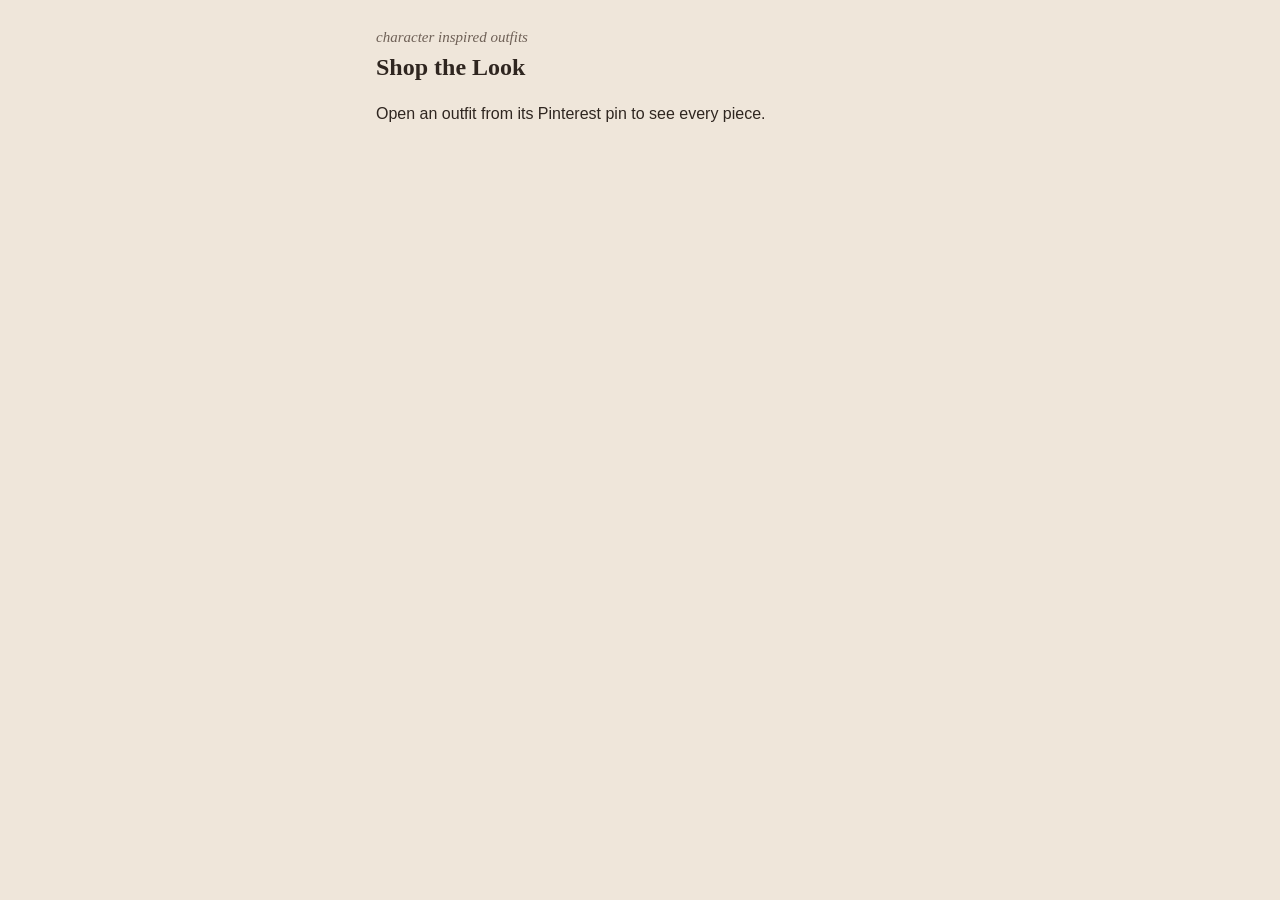
<file: index.html>
<!doctype html>
<html lang="en"><head><meta charset="utf-8"><meta name="viewport" content="width=device-width, initial-scale=1">
<title>Shop the Look</title><meta name="robots" content="noindex"><link rel="stylesheet" href="assets/outfit.css"></head>
<body><main><p class="eyebrow">character inspired outfits</p><h1>Shop the Look</h1>
<p>Open an outfit from its Pinterest pin to see every piece.</p></main></body></html>
</file>
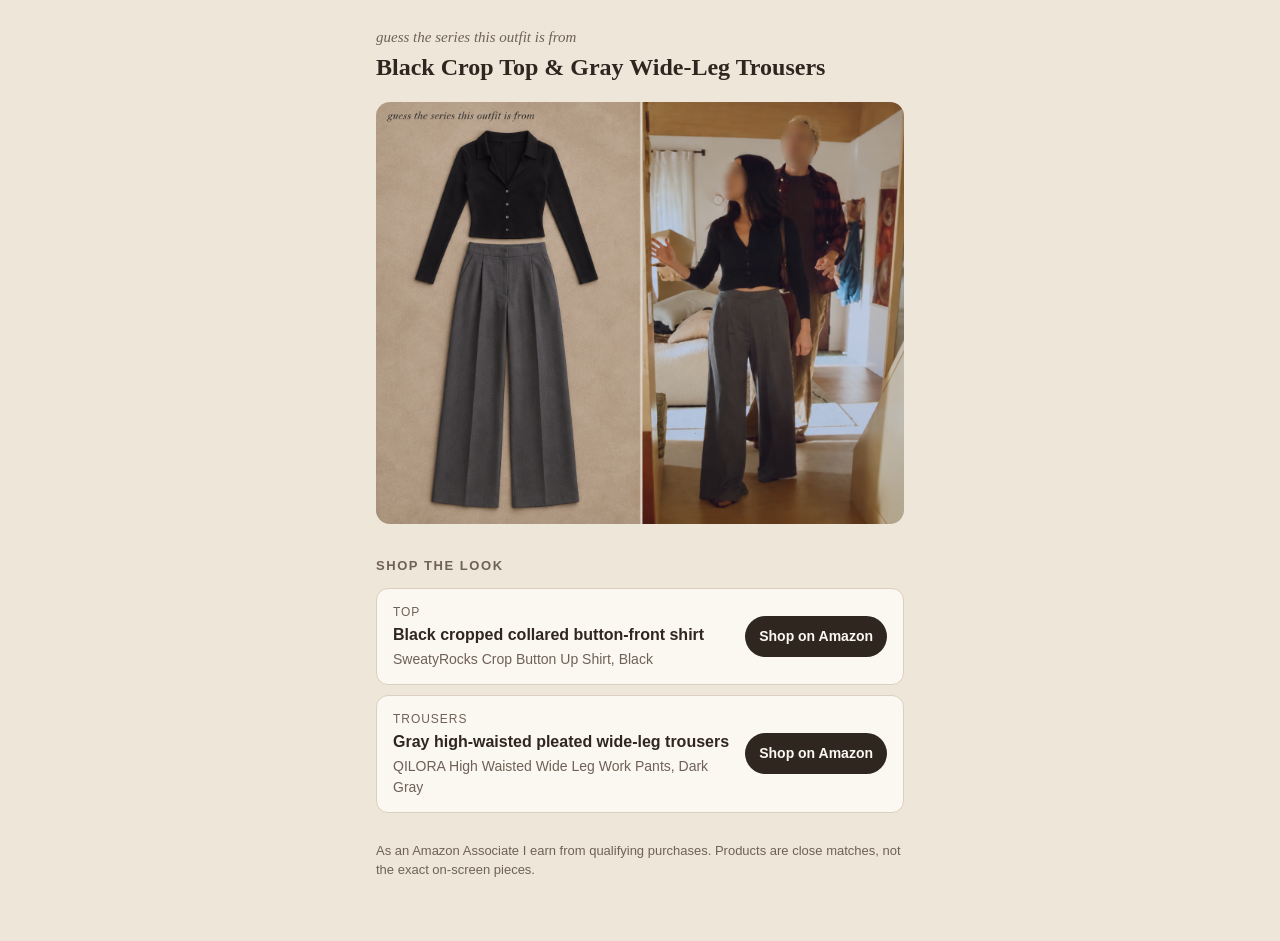
<file: outfits/pin-20261101-001/index.html>
<!doctype html>
<html lang="en">
<head>
<meta charset="utf-8">
<meta name="viewport" content="width=device-width, initial-scale=1">
<title>Black Crop Top &amp; Gray Wide-Leg Trousers | Shop the Look</title>
<meta name="description" content="Shop every piece of this character-inspired outfit.">
<meta property="og:title" content="Black Crop Top &amp; Gray Wide-Leg Trousers">
<meta property="og:image" content="../../pins/pin-20261101-001.png">
<meta name="robots" content="noindex">
<link rel="stylesheet" href="../../assets/outfit.css">
</head>
<body>
<main>
  <p class="eyebrow">guess the series this outfit is from</p>
  <h1>Black Crop Top &amp; Gray Wide-Leg Trousers</h1>
  <img class="pin" src="../../pins/pin-20261101-001.png" alt="Outfit breakdown: Black cropped collared button-front shirt, Gray high-waisted pleated wide-leg trousers" width="1402" height="1122">
  <h2>Shop the look</h2>
  <ol class="pieces">
    <li>
      <div class="piece">
        <span class="label">Top</span>
        <span class="desc">Black cropped collared button-front shirt</span>
        <span class="product">SweatyRocks Crop Button Up Shirt, Black</span>
      </div>
      <a class="shop" href="https://link.amazon/B0aFGf5lu" target="_blank" rel="sponsored nofollow noopener">Shop on Amazon</a>
    </li>
    <li>
      <div class="piece">
        <span class="label">Trousers</span>
        <span class="desc">Gray high-waisted pleated wide-leg trousers</span>
        <span class="product">QILORA High Waisted Wide Leg Work Pants, Dark Gray</span>
      </div>
      <a class="shop" href="https://link.amazon/B0fEjoDCf" target="_blank" rel="sponsored nofollow noopener">Shop on Amazon</a>
    </li>
  </ol>
  <p class="disclosure">As an Amazon Associate I earn from qualifying purchases. Products are close matches, not the exact on-screen pieces.</p>
</main>
</body>
</html>
</file>
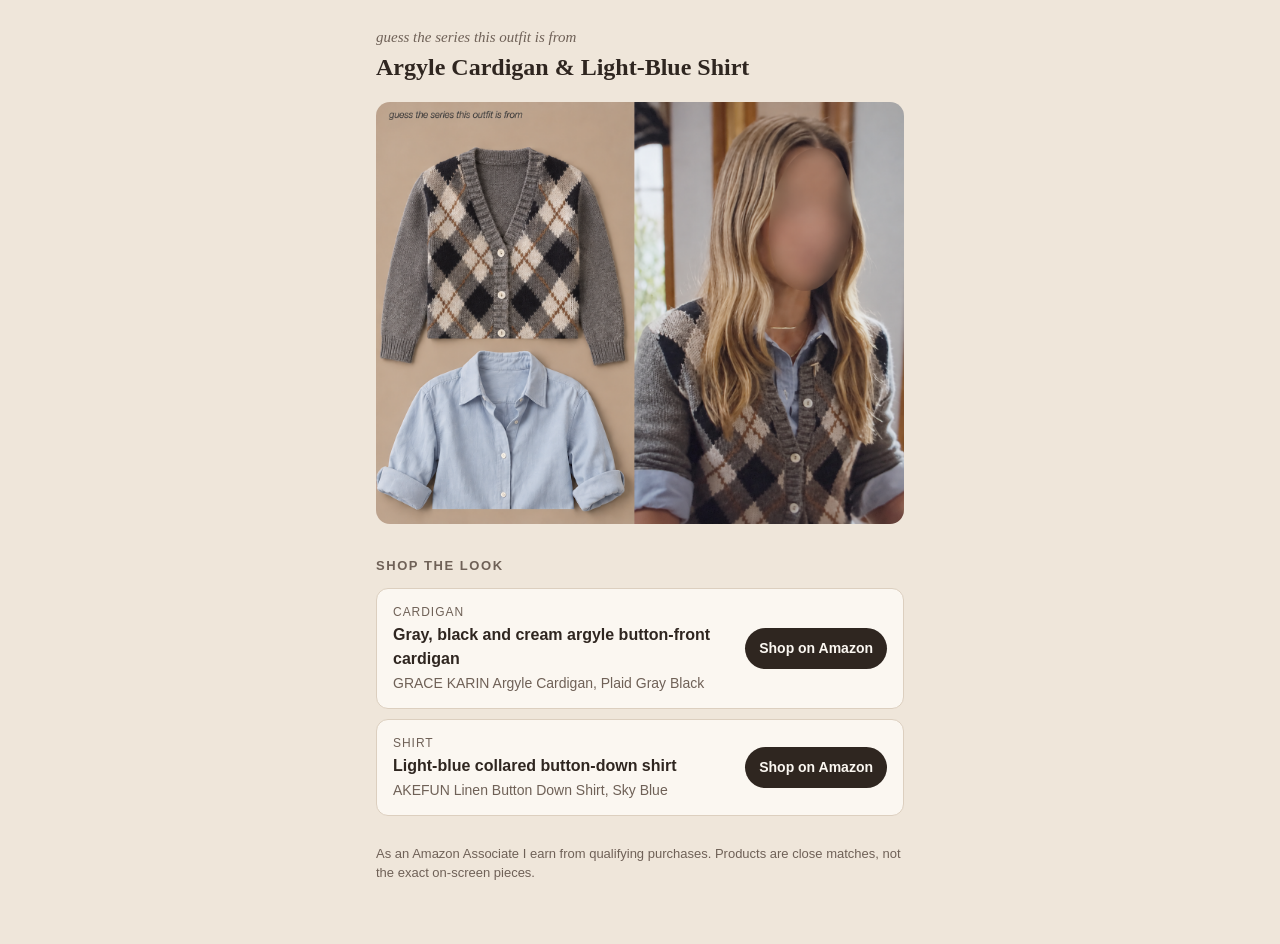
<file: outfits/pin-20261101-002/index.html>
<!doctype html>
<html lang="en">
<head>
<meta charset="utf-8">
<meta name="viewport" content="width=device-width, initial-scale=1">
<title>Argyle Cardigan &amp; Light-Blue Shirt | Shop the Look</title>
<meta name="description" content="Shop every piece of this character-inspired outfit.">
<meta property="og:title" content="Argyle Cardigan &amp; Light-Blue Shirt">
<meta property="og:image" content="../../pins/pin-20261101-002.png">
<meta name="robots" content="noindex">
<link rel="stylesheet" href="../../assets/outfit.css">
</head>
<body>
<main>
  <p class="eyebrow">guess the series this outfit is from</p>
  <h1>Argyle Cardigan &amp; Light-Blue Shirt</h1>
  <img class="pin" src="../../pins/pin-20261101-002.png" alt="Outfit breakdown: Gray, black and cream argyle button-front cardigan, Light-blue collared button-down shirt" width="1402" height="1122">
  <h2>Shop the look</h2>
  <ol class="pieces">
    <li>
      <div class="piece">
        <span class="label">Cardigan</span>
        <span class="desc">Gray, black and cream argyle button-front cardigan</span>
        <span class="product">GRACE KARIN Argyle Cardigan, Plaid Gray Black</span>
      </div>
      <a class="shop" href="https://link.amazon/B0b5rKhr8" target="_blank" rel="sponsored nofollow noopener">Shop on Amazon</a>
    </li>
    <li>
      <div class="piece">
        <span class="label">Shirt</span>
        <span class="desc">Light-blue collared button-down shirt</span>
        <span class="product">AKEFUN Linen Button Down Shirt, Sky Blue</span>
      </div>
      <a class="shop" href="https://link.amazon/B04I9SEl1" target="_blank" rel="sponsored nofollow noopener">Shop on Amazon</a>
    </li>
  </ol>
  <p class="disclosure">As an Amazon Associate I earn from qualifying purchases. Products are close matches, not the exact on-screen pieces.</p>
</main>
</body>
</html>
</file>
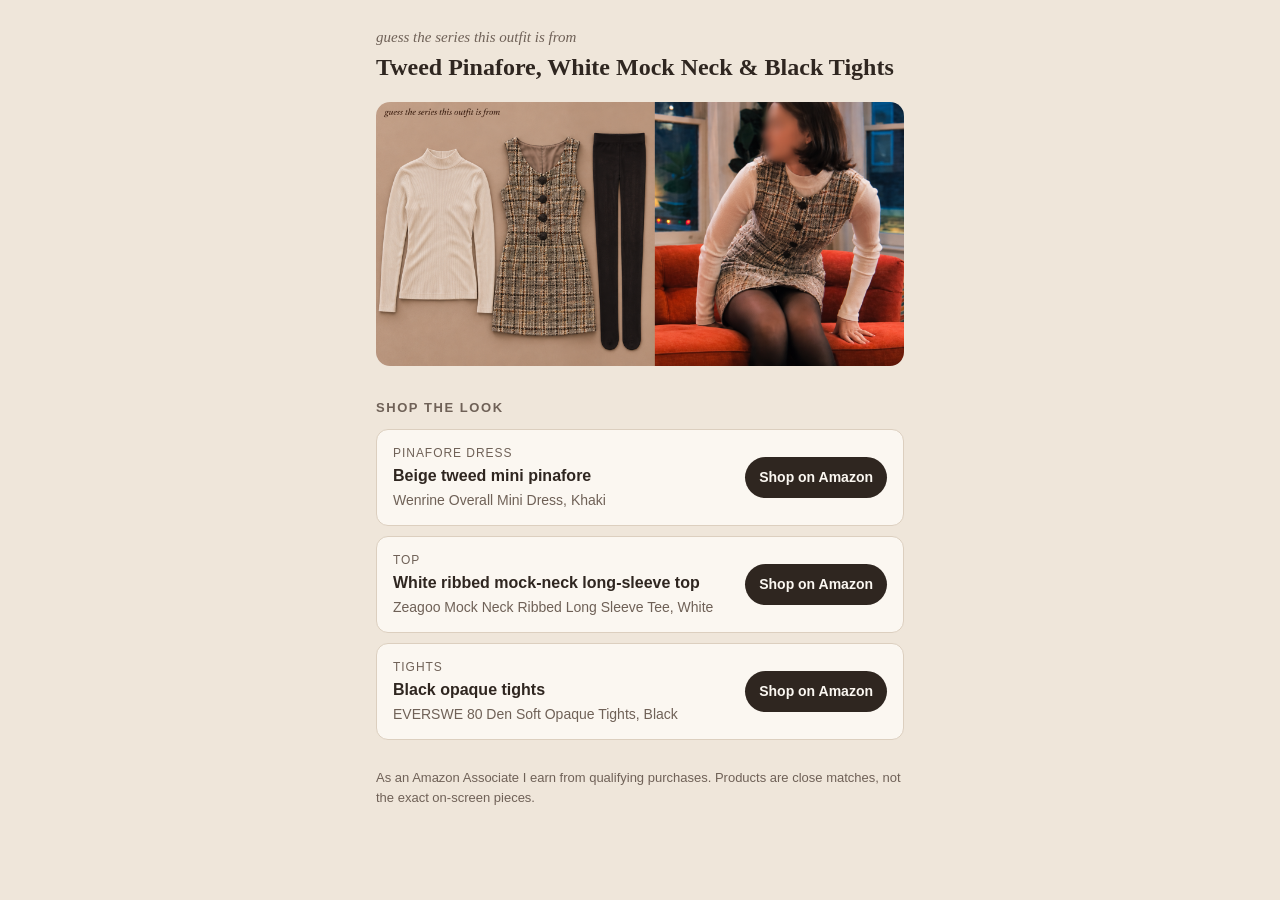
<file: outfits/pin-20261102-001/index.html>
<!doctype html>
<html lang="en">
<head>
<meta charset="utf-8">
<meta name="viewport" content="width=device-width, initial-scale=1">
<title>Tweed Pinafore, White Mock Neck &amp; Black Tights | Shop the Look</title>
<meta name="description" content="Shop every piece of this character-inspired outfit.">
<meta property="og:title" content="Tweed Pinafore, White Mock Neck &amp; Black Tights">
<meta property="og:image" content="../../pins/pin-20261102-001.png">
<meta name="robots" content="noindex">
<link rel="stylesheet" href="../../assets/outfit.css">
</head>
<body>
<main>
  <p class="eyebrow">guess the series this outfit is from</p>
  <h1>Tweed Pinafore, White Mock Neck &amp; Black Tights</h1>
  <img class="pin" src="../../pins/pin-20261102-001.png" alt="Outfit breakdown: Beige tweed mini pinafore, White ribbed mock-neck long-sleeve top, Black opaque tights" width="1774" height="887">
  <h2>Shop the look</h2>
  <ol class="pieces">
    <li>
      <div class="piece">
        <span class="label">Pinafore dress</span>
        <span class="desc">Beige tweed mini pinafore</span>
        <span class="product">Wenrine Overall Mini Dress, Khaki</span>
      </div>
      <a class="shop" href="https://link.amazon/B0cO3GHA2" target="_blank" rel="sponsored nofollow noopener">Shop on Amazon</a>
    </li>
    <li>
      <div class="piece">
        <span class="label">Top</span>
        <span class="desc">White ribbed mock-neck long-sleeve top</span>
        <span class="product">Zeagoo Mock Neck Ribbed Long Sleeve Tee, White</span>
      </div>
      <a class="shop" href="https://link.amazon/B0gNZnMhM" target="_blank" rel="sponsored nofollow noopener">Shop on Amazon</a>
    </li>
    <li>
      <div class="piece">
        <span class="label">Tights</span>
        <span class="desc">Black opaque tights</span>
        <span class="product">EVERSWE 80 Den Soft Opaque Tights, Black</span>
      </div>
      <a class="shop" href="https://link.amazon/B0fRrYBHq" target="_blank" rel="sponsored nofollow noopener">Shop on Amazon</a>
    </li>
  </ol>
  <p class="disclosure">As an Amazon Associate I earn from qualifying purchases. Products are close matches, not the exact on-screen pieces.</p>
</main>
</body>
</html>
</file>
<file: assets/outfit.css>
:root {
  --bg: #efe6da;
  --card: #fbf7f1;
  --ink: #2f2620;
  --muted: #6f6157;
  --line: #dccfbf;
  --accent: #2f2620;
  --accent-ink: #fbf7f1;
}
@media (prefers-color-scheme: dark) {
  :root {
    --bg: #1d1915;
    --card: #28221d;
    --ink: #f1e8dc;
    --muted: #b8a99a;
    --line: #3d342c;
    --accent: #f1e8dc;
    --accent-ink: #1d1915;
  }
}
* { box-sizing: border-box; }
body {
  margin: 0;
  background: var(--bg);
  color: var(--ink);
  font: 16px/1.5 -apple-system, BlinkMacSystemFont, "Segoe UI", Helvetica, Arial, sans-serif;
}
main { max-width: 560px; margin: 0 auto; padding: 28px 16px 48px; }
.eyebrow {
  margin: 0 0 4px;
  font: italic 15px/1.3 Georgia, "Times New Roman", serif;
  color: var(--muted);
}
h1 { margin: 0 0 20px; font: 600 24px/1.25 Georgia, "Times New Roman", serif; text-wrap: balance; }
.pin { display: block; width: 100%; height: auto; border-radius: 14px; background: var(--card); }
h2 { margin: 32px 0 12px; font-size: 13px; letter-spacing: .12em; text-transform: uppercase; color: var(--muted); }
.pieces { list-style: none; margin: 0; padding: 0; display: grid; gap: 10px; }
.pieces li {
  display: flex; align-items: center; gap: 14px; justify-content: space-between;
  padding: 14px 16px; background: var(--card); border: 1px solid var(--line); border-radius: 12px;
}
.piece { display: grid; gap: 2px; min-width: 0; }
.label { font-size: 12px; letter-spacing: .08em; text-transform: uppercase; color: var(--muted); }
.desc { font-weight: 600; }
.product { font-size: 14px; color: var(--muted); }
.shop {
  flex: none; padding: 10px 14px; border-radius: 999px;
  background: var(--accent); color: var(--accent-ink);
  font-size: 14px; font-weight: 600; text-decoration: none; white-space: nowrap;
}
.shop:focus-visible { outline: 2px solid var(--ink); outline-offset: 2px; }
.disclosure { margin-top: 28px; font-size: 13px; color: var(--muted); }
@media (max-width: 380px) {
  .pieces li { flex-direction: column; align-items: stretch; }
  .shop { text-align: center; }
}
</file>
